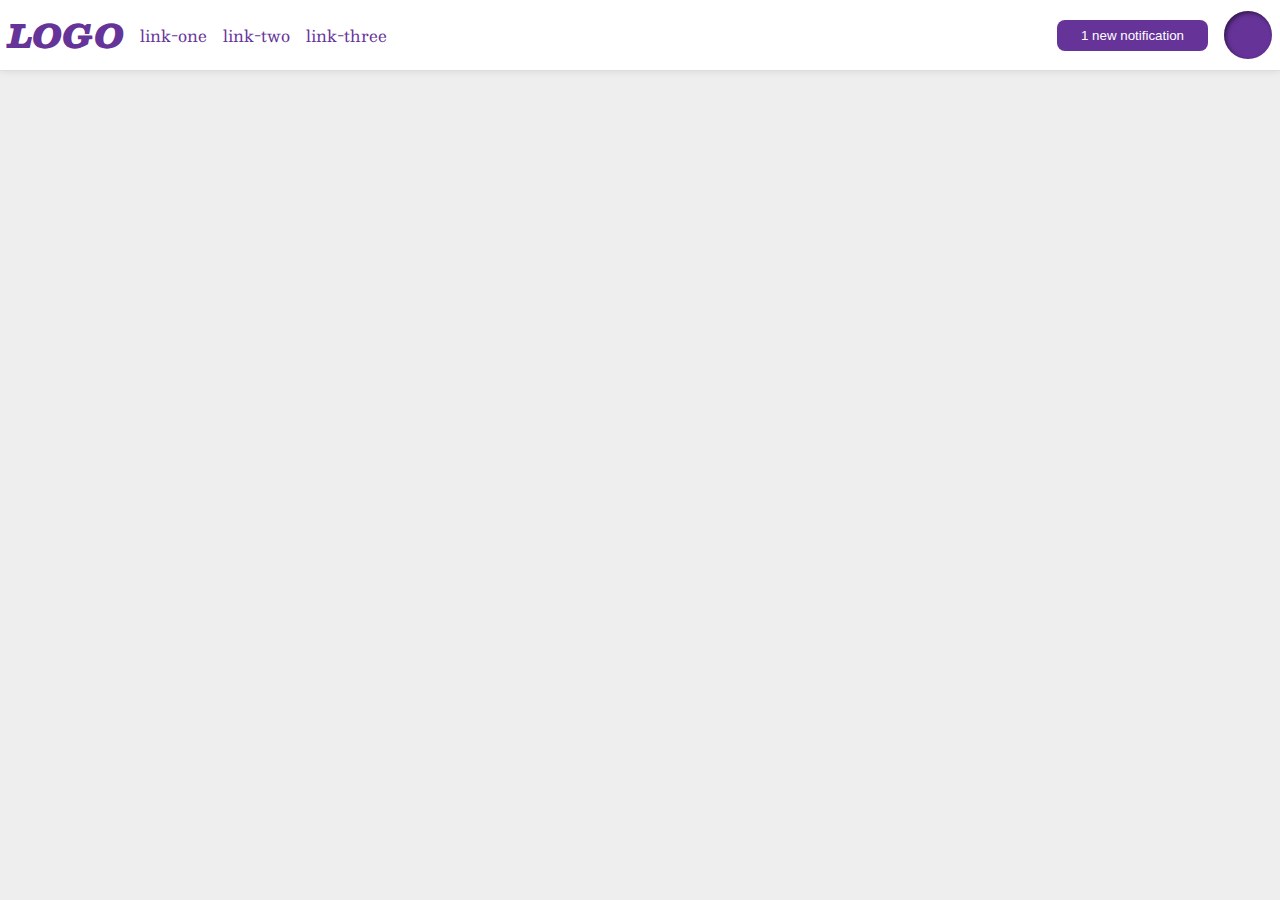
<file: flex/03-flex-header-2/index.html>
<!DOCTYPE html>
<html lang="en">
  <head>
    <meta charset="UTF-8">
    <meta http-equiv="X-UA-Compatible" content="IE=edge">
    <meta name="viewport" content="width=device-width, initial-scale=1.0">
    <title>Flex Header 2</title>
    <link rel="stylesheet" href="style.css">
  </head>
  <body>
    <div class="header">
      <div class="header-left">
        <div class="logo">
          LOGO
        </div>
        <ul class="links">
          <li><a href="google.com">link-one</a></li>
          <li><a href="google.com">link-two</a></li>
          <li><a href="google.com">link-three</a></li>
        </ul>
      </div>
      <div class="header-right">
        <button class="notifications">
          1 new notification
        </button>
        <div class="profile-image"></div>
      </div>
    </div>
  </body>
</html>
</file>
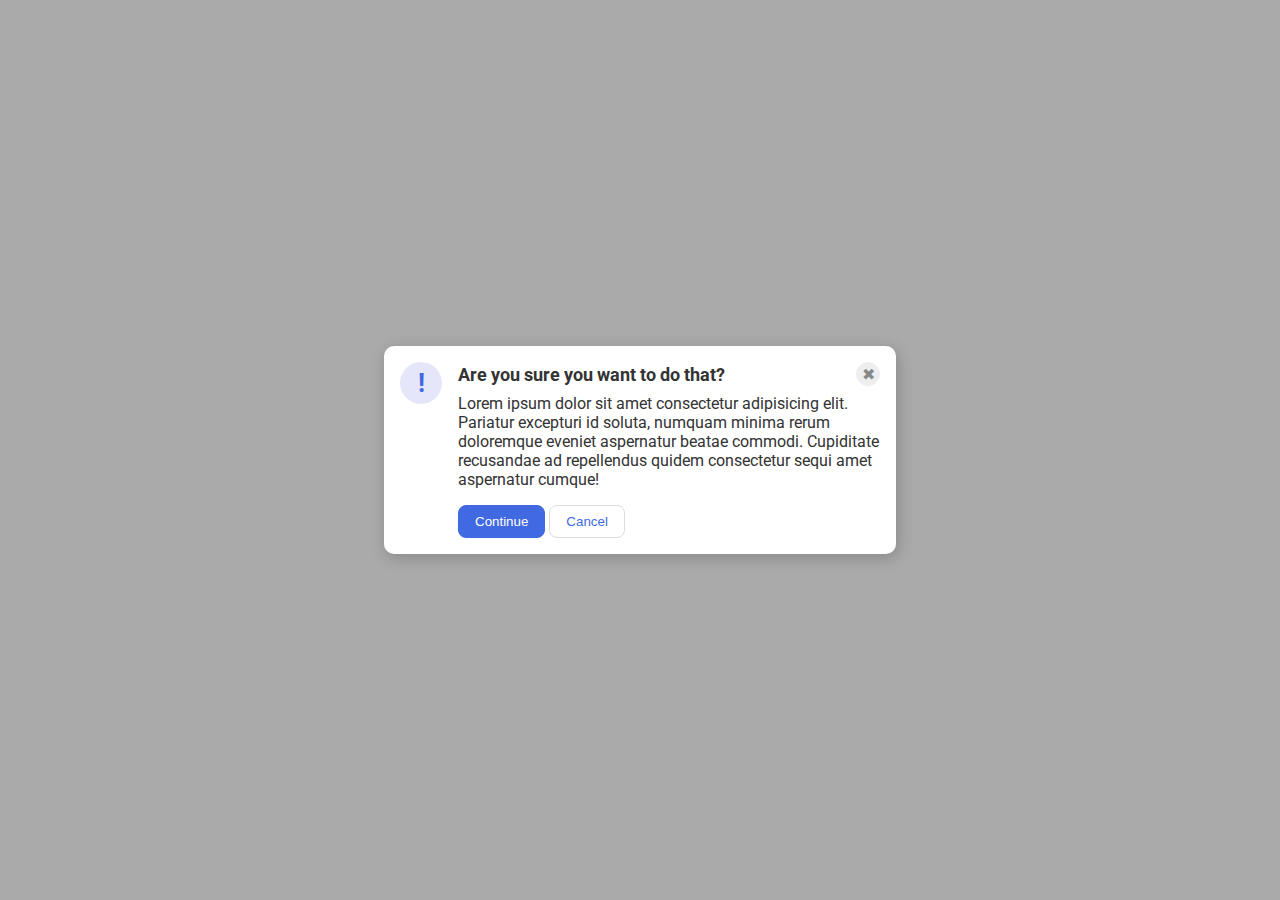
<file: flex/05-flex-modal/index.html>
<!DOCTYPE html>
<html lang="en">
  <head>
    <meta charset="UTF-8">
    <meta http-equiv="X-UA-Compatible" content="IE=edge">
    <meta name="viewport" content="width=device-width, initial-scale=1.0">
    <link rel="stylesheet" href="style.css">
    <title>Modal</title>
  </head>
  <body>
    <div class="modal">
      <div class="icon">!</div>
      <div class="message">

        <div class="header-close">
          <div class="header">Are you sure you want to do that?</div>
          <button class="close-button">✖</button>
        </div>
        <div class="text">Lorem ipsum dolor sit amet consectetur adipisicing elit. Pariatur excepturi id soluta, numquam minima rerum doloremque eveniet aspernatur beatae commodi. Cupiditate recusandae ad repellendus quidem consectetur sequi amet aspernatur cumque!</div>
        <div class="options">
          <button class="continue">Continue</button>
          <button class="cancel">Cancel</button>
        </div>
      </div>
    </div>
  </body>
</html>
</file>
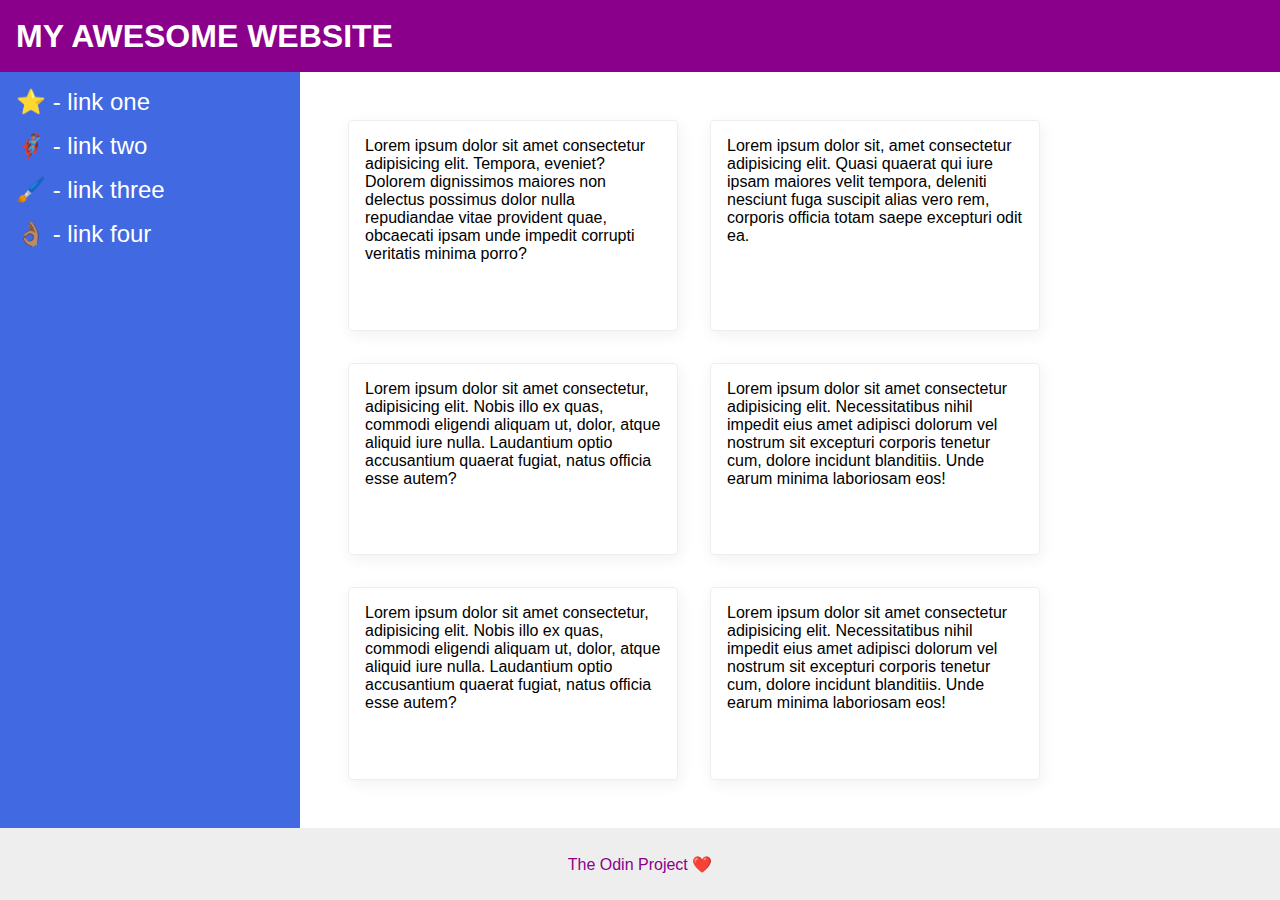
<file: flex/07-flex-layout-2/index.html>
<!DOCTYPE html>
<html lang="en">
  <head>
    <meta charset="UTF-8">
    <meta http-equiv="X-UA-Compatible" content="IE=edge">
    <meta name="viewport" content="width=device-width, initial-scale=1.0">
    <title>The Holy Grail</title>
    <link rel="stylesheet" href="style.css">
  </head>
  <body>
    <div class="header">
      MY AWESOME WEBSITE
    </div>
    
    <div class="sidebar-content">
      <div class="sidebar">
        <ul>
          <li><a href="#">⭐ - link one</a></li>
          <li><a href="#">🦸🏽‍♂️ - link two</a></li>
          <li><a href="#">🖌️ - link three</a></li>
          <li><a href="#">👌🏽 - link four</a></li>
        </ul>
      </div>
      <div class="content">
        <div class="card">Lorem ipsum dolor sit amet consectetur adipisicing elit. Tempora, eveniet? Dolorem dignissimos maiores non delectus possimus dolor nulla repudiandae vitae provident quae, obcaecati ipsam unde impedit corrupti veritatis minima porro?</div>
        <div class="card">Lorem ipsum dolor sit, amet consectetur adipisicing elit. Quasi quaerat qui iure ipsam maiores velit tempora, deleniti nesciunt fuga suscipit alias vero rem, corporis officia totam saepe excepturi odit ea.</div>
        <div class="card">Lorem ipsum dolor sit amet consectetur, adipisicing elit. Nobis illo ex quas, commodi eligendi aliquam ut, dolor, atque aliquid iure nulla. Laudantium optio accusantium quaerat fugiat, natus officia esse autem?</div>
        <div class="card">Lorem ipsum dolor sit amet consectetur adipisicing elit. Necessitatibus nihil impedit eius amet adipisci dolorum vel nostrum sit excepturi corporis tenetur cum, dolore incidunt blanditiis. Unde earum minima laboriosam eos!</div>
        <div class="card">Lorem ipsum dolor sit amet consectetur, adipisicing elit. Nobis illo ex quas, commodi eligendi aliquam ut, dolor, atque aliquid iure nulla. Laudantium optio accusantium quaerat fugiat, natus officia esse autem?</div>
        <div class="card">Lorem ipsum dolor sit amet consectetur adipisicing elit. Necessitatibus nihil impedit eius amet adipisci dolorum vel nostrum sit excepturi corporis tenetur cum, dolore incidunt blanditiis. Unde earum minima laboriosam eos!</div>
      </div>
    </div>
    
    <div class="footer">
      The Odin Project ❤️
    </div>
  </body>
</html>
</file>
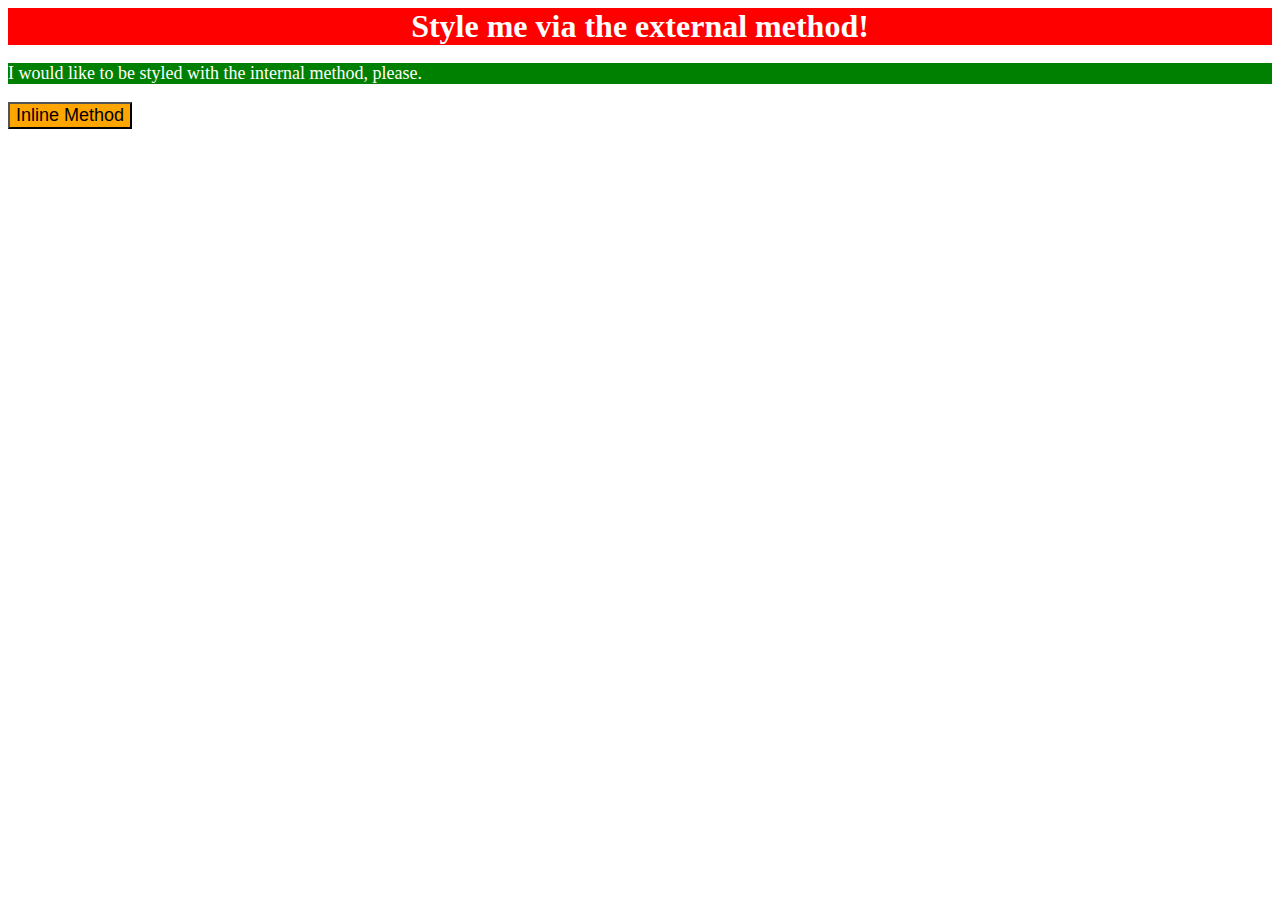
<file: foundations/01-css-methods/index.html>
<!DOCTYPE html>
<html lang="en">
  <head>
    <meta charset="UTF-8">
    <meta http-equiv="X-UA-Compatible" content="IE=edge">
    <meta name="viewport" content="width=device-width, initial-scale=1.0">
    <title>Methods for Adding CSS</title>
    <link rel="stylesheet" href="style.css">
    <style>
      p {
        background-color: green;
        color: white;
        font-size: 18px;
      }
    </style>
  </head>
  <body>
    <div>Style me via the external method!</div>
    <p>I would like to be styled with the internal method, please.</p>
    <button style="background-color: orange; font-size: 18px;">Inline Method</button>
  </body>
</html>
</file>
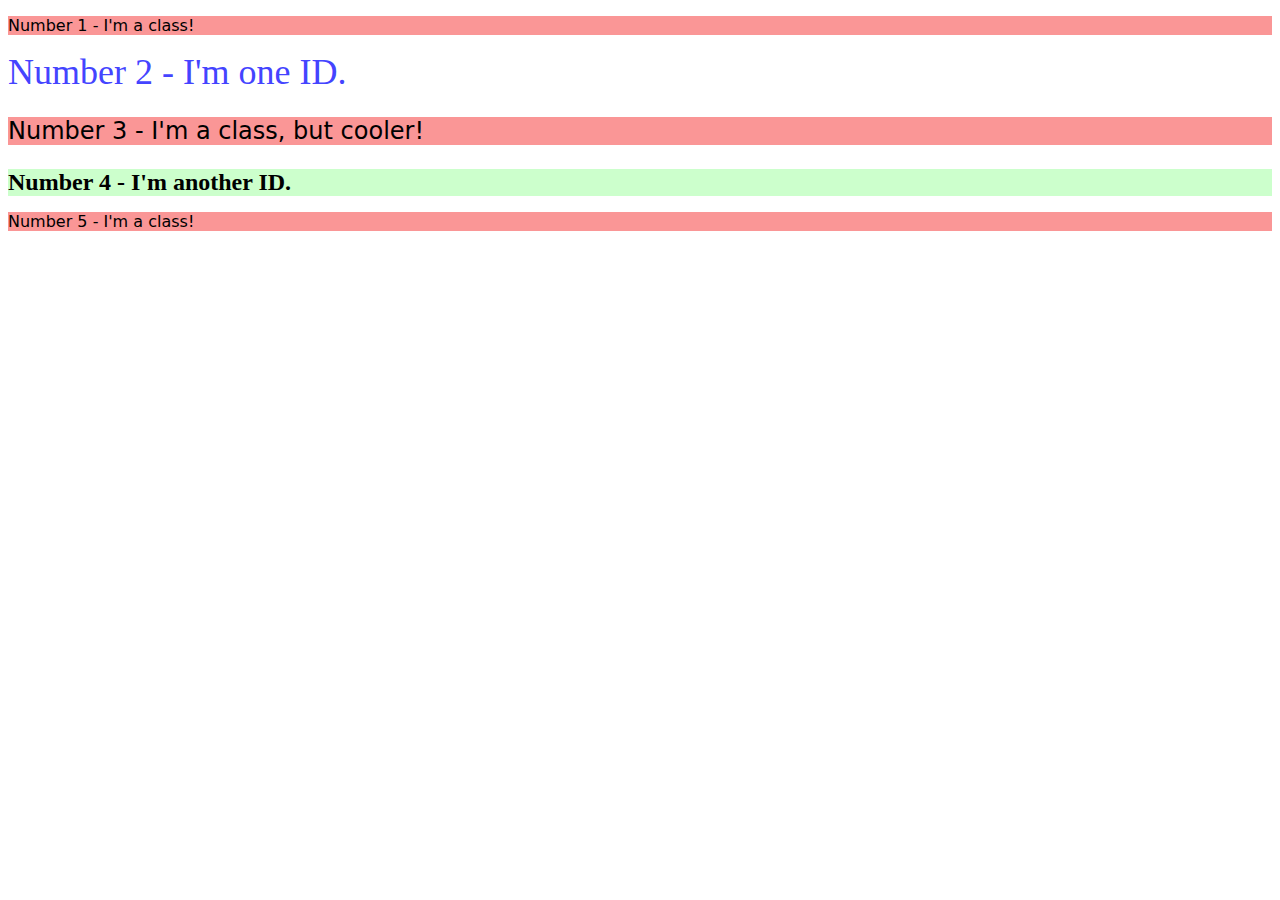
<file: foundations/02-class-id-selectors/index.html>
<!DOCTYPE html>
<html lang="en">
  <head>
    <meta charset="UTF-8">
    <meta http-equiv="X-UA-Compatible" content="IE=edge">
    <meta name="viewport" content="width=device-width, initial-scale=1.0">
    <title>Class and ID Selectors</title>
    <link rel="stylesheet" href="style.css">
  </head>
  <body>
    <p class="odd-number">Number 1 - I'm a class!</p>
    <div id="number-two">Number 2 - I'm one ID.</div>
    <p class="odd-number number-three">Number 3 - I'm a class, but cooler!</p>
    <div id="number-four">Number 4 - I'm another ID.</div>
    <p class="odd-number">Number 5 - I'm a class!</p>
  </body>
</html>
</file>
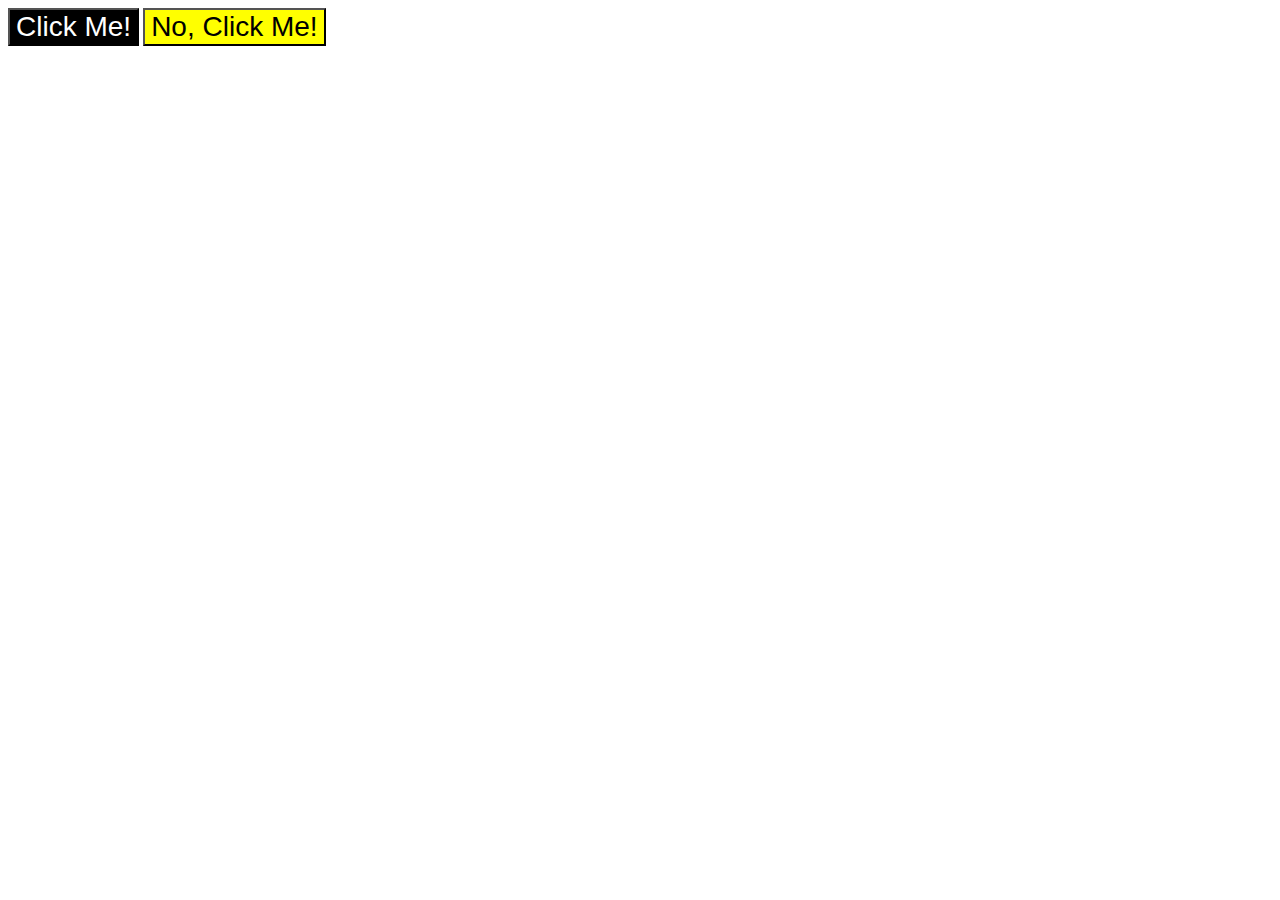
<file: foundations/03-grouping-selectors/index.html>
<!DOCTYPE html>
<html lang="en">
  <head>
    <meta charset="UTF-8">
    <meta http-equiv="X-UA-Compatible" content="IE=edge">
    <meta name="viewport" content="width=device-width, initial-scale=1.0">
    <title>Grouping Selectors</title>
    <link rel="stylesheet" href="style.css">
  </head>
  <body>
    <button class="button-one">Click Me!</button>
    <button class="button-two">No, Click Me!</button>
  </body>
</html>
</file>
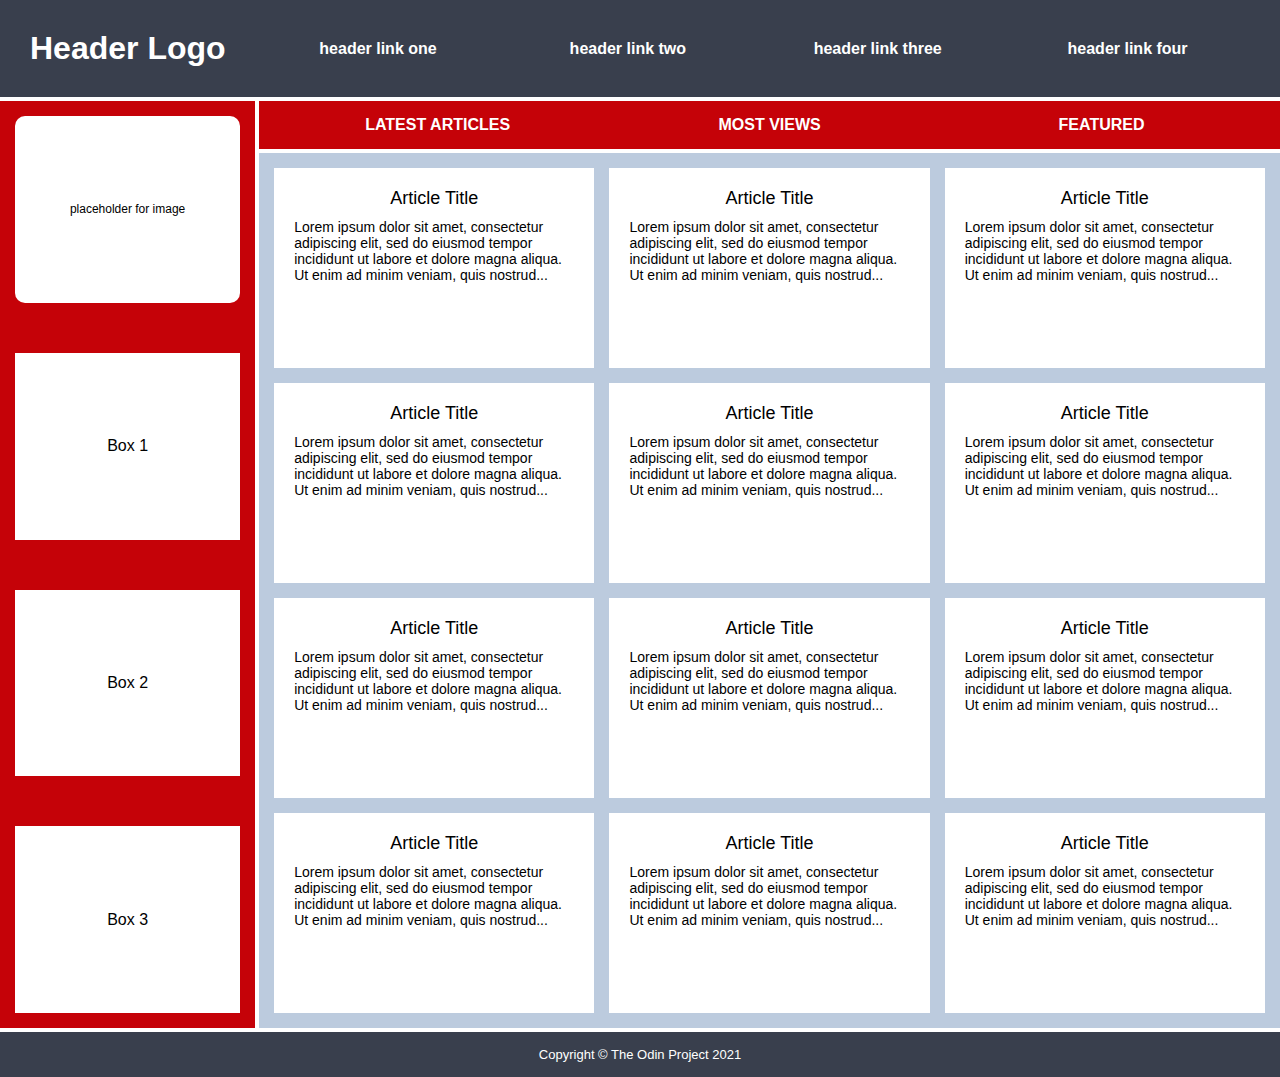
<file: grid/03-grid-layout-3/index.html>
<!DOCTYPE html>
<html lang="en">

<head>
  <meta charset="UTF-8">
  <meta http-equiv="X-UA-Compatible" content="IE=edge">
  <meta name="viewport" content="width=device-width, initial-scale=1.0">
  <title>Holy Grail Mockup</title>
  <link rel="stylesheet" href="style.css">
</head>

<body>
  <div class="container">

    <div class="header">
      <div class="logo">Header Logo</div>
      <div class="menu">
        <ul>
          <li>header link one</li>
          <li>header link two</li>
          <li>header link three</li>
          <li>header link four</li>
        </ul>
      </div>
    </div>

    <div class="sidebar">
      <div class="photo">
        <p>placeholder for image</p>
      </div>
      <div class="side-content">Box 1</div>
      <div class="side-content">Box 2</div>
      <div class="side-content">Box 3</div>
    </div>

    <div class="nav">
      <ul>
        <li>Latest Articles</li>
        <li>Most Views</li>
        <li>Featured</li>
      </ul>
    </div>

    <div class="article">
      <div class="card">
        <p class="title">Article Title</p>
        <p>Lorem ipsum dolor sit amet, consectetur adipiscing elit, sed do eiusmod tempor incididunt ut labore et dolore
          magna aliqua. Ut enim ad minim veniam, quis nostrud...</p>
      </div>
      <div class="card">
        <p class="title">Article Title</p>
        <p>Lorem ipsum dolor sit amet, consectetur adipiscing elit, sed do eiusmod tempor incididunt ut labore et dolore
          magna aliqua. Ut enim ad minim veniam, quis nostrud...</p>
      </div>
      <div class="card">
        <p class="title">Article Title</p>
        <p>Lorem ipsum dolor sit amet, consectetur adipiscing elit, sed do eiusmod tempor incididunt ut labore et dolore
          magna aliqua. Ut enim ad minim veniam, quis nostrud...</p>
      </div>
      <div class="card">
        <p class="title">Article Title</p>
        <p>Lorem ipsum dolor sit amet, consectetur adipiscing elit, sed do eiusmod tempor incididunt ut labore et dolore
          magna aliqua. Ut enim ad minim veniam, quis nostrud...</p>
      </div>
      <div class="card">
        <p class="title">Article Title</p>
        <p>Lorem ipsum dolor sit amet, consectetur adipiscing elit, sed do eiusmod tempor incididunt ut labore et dolore
          magna aliqua. Ut enim ad minim veniam, quis nostrud...</p>
      </div>
      <div class="card">
        <p class="title">Article Title</p>
        <p>Lorem ipsum dolor sit amet, consectetur adipiscing elit, sed do eiusmod tempor incididunt ut labore et dolore
          magna aliqua. Ut enim ad minim veniam, quis nostrud...</p>
      </div>
      <div class="card">
        <p class="title">Article Title</p>
        <p>Lorem ipsum dolor sit amet, consectetur adipiscing elit, sed do eiusmod tempor incididunt ut labore et dolore
          magna aliqua. Ut enim ad minim veniam, quis nostrud...</p>
      </div>
      <div class="card">
        <p class="title">Article Title</p>
        <p>Lorem ipsum dolor sit amet, consectetur adipiscing elit, sed do eiusmod tempor incididunt ut labore et dolore
          magna aliqua. Ut enim ad minim veniam, quis nostrud...</p>
      </div>
      <div class="card">
        <p class="title">Article Title</p>
        <p>Lorem ipsum dolor sit amet, consectetur adipiscing elit, sed do eiusmod tempor incididunt ut labore et dolore
          magna aliqua. Ut enim ad minim veniam, quis nostrud...</p>
      </div>
      <div class="card">
        <p class="title">Article Title</p>
        <p>Lorem ipsum dolor sit amet, consectetur adipiscing elit, sed do eiusmod tempor incididunt ut labore et dolore
          magna aliqua. Ut enim ad minim veniam, quis nostrud...</p>
      </div>
      <div class="card">
        <p class="title">Article Title</p>
        <p>Lorem ipsum dolor sit amet, consectetur adipiscing elit, sed do eiusmod tempor incididunt ut labore et dolore
          magna aliqua. Ut enim ad minim veniam, quis nostrud...</p>
      </div>
      <div class="card">
        <p class="title">Article Title</p>
        <p>Lorem ipsum dolor sit amet, consectetur adipiscing elit, sed do eiusmod tempor incididunt ut labore et dolore
          magna aliqua. Ut enim ad minim veniam, quis nostrud...</p>
      </div>
    </div>

    <div class="footer">
      <p>Copyright © The Odin Project 2021</p>
    </div>

  </div>
</body>

</html>
</file>
<file: flex/03-flex-header-2/style.css>
/* this is some magical font-importing.  
you'll learn about it later. */
@import url('https://fonts.googleapis.com/css2?family=Besley:ital,wght@0,400;1,900&display=swap');

* {
  margin: 0;
  padding: 0;
}

body {
  margin: 0;
  background: #eee;
  font-family: Besley, serif;
}

.header {
  background: white;
  border-bottom: 1px solid #ddd;
  box-shadow: 0 0 8px rgba(0,0,0,.1);
  display: flex;
  justify-content: space-between;
  padding: 8px;
}

.header-left,
.header-right,
.links {
  display: flex;
  align-items: center;
  gap: 16px;
}

.profile-image {
  background: rebeccapurple;
  box-shadow: inset 2px 2px 4px rgba(0,0,0,.5);
  border-radius: 50%;
  width: 48px;
  height: 48px;
}

.logo {
  color: rebeccapurple;
  font-size: 32px;
  font-weight: 900;
  font-style: italic;
}

button {
  border: none;
  border-radius: 8px;
  background: rebeccapurple;
  color: white;
  padding: 8px 24px;
}

a {
  /* this removes the line under our links */
  text-decoration: none;
  color: rebeccapurple;
}

ul {
  list-style-type: none;
}
</file>
<file: flex/05-flex-modal/style.css>
@import url('https://fonts.googleapis.com/css2?family=Roboto:wght@400;700&display=swap');

html, body {
  height: 100%;
}

body {
  font-family: Roboto, sans-serif;
  margin: 0;
  background: #aaa;
  color: #333;
  /* I'll give you this one for free lol */
  display: flex;
  align-items: center;
  justify-content: center;
}

.message {
  display: flex;
  flex-direction: column;
  /* justify-content: center; */
}

.header-close {
  display: flex;
  justify-content: space-between;
  align-items: center;
  font-size: 18px;
  font-weight: 700;
  margin-bottom: 8px;
}

.text {
  margin-bottom: 16px;
}

.modal {
  background: white;
  width: 480px;
  border-radius: 10px;
  box-shadow: 2px 4px 16px rgba(0,0,0,.2);
  display: flex;
  gap: 16px;
  padding: 16px;
}

.icon {
  color: royalblue;
  font-size: 26px;
  font-weight: 700;
  background: lavender;
  width: 42px;
  height: 42px;
  border-radius: 50%;
  display: flex;
  align-items: center;
  justify-content: center;
  flex-shrink: 0;
}

.close-button {
  background: #eee;
  border-radius: 50%;
  color: #888;
  font-weight: 400;
  font-size: 16px;
  height: 24px;
  width: 24px;
  display: flex;
  align-items: center;
  justify-content: center;
  border: 1px solid #eee;
  padding: 0;
}

button {
  cursor: pointer;
  padding: 8px 16px;
  border-radius: 8px;
}

button.continue {
  background: royalblue;
  border: 1px solid royalblue;
  color: white;
}

button.cancel {
  background: white;
  border: 1px solid #ddd;
  color: royalblue;
}
</file>
<file: flex/07-flex-layout-2/style.css>
* {
  margin: 0;
  padding: 0;
  box-sizing: border-box;
}
  
body {
  font-family: -apple-system, BlinkMacSystemFont, 'Segoe UI', Roboto, Oxygen, Ubuntu, Cantarell, 'Open Sans', 'Helvetica Neue', sans-serif;
  margin: 0;
  min-height: 100vh;
  display: flex;
  flex-direction: column;
}

.sidebar-content {
  display: flex;
  flex: 1;
}

.content {
  display: flex;
  flex-wrap: wrap;
  padding: 48px;
  gap: 32px
}

.sidebar ul {
  display: flex;
  flex-direction: column;
  list-style-type: none;
  gap: 16px;
}

.sidebar a {
  text-decoration: none;
  color: white;
  font-size: 24px;
}

.header {
  height: 72px;
  background: darkmagenta;
  color: white;
  display: flex;
  align-items: center;
  font-size: 32px;
  font-weight: 900;
  padding: 0 16px;
}

.footer {
  height: 72px;
  background: #eee;
  color: darkmagenta;
  display: flex;
  justify-content: center;
  align-items: center;
}

.sidebar {
  width: 300px;
  padding: 16px;
  flex-shrink: 0;
  background: royalblue;
  box-sizing: border-box;
}

.card {
  width: 330px;
  padding: 16px;
  border: 1px solid #eee;
  box-shadow: 2px 4px 16px rgba(0,0,0,.06);
  border-radius: 4px;
}
</file>
<file: foundations/01-css-methods/style.css>
div {
    background-color: red;
    color: white;
    font-size: 32px;
    text-align: center;
    font-weight: bold;
}
</file>
<file: foundations/02-class-id-selectors/style.css>
.odd-number {
    background-color: rgb(250, 150, 150);
    font-family: Verdana, "DejaVu Sans", sans-serif;
}

#number-two {
    color: #4444FF;
    font-size: 36px;
}

.number-three {
    font-size: 24px;
}

#number-four {
    background-color: hsl(120, 100%, 90%);
    font-size: 24px;
    font-weight: bold;
}
</file>
<file: foundations/03-grouping-selectors/style.css>
.button-one,
.button-two {
    font-family: Helvetica, "Times New Roman", sans-serif;
    font-size: 28px;
}

.button-one {
    background-color: black;
    color: white;
}

.button-two {
    background-color: yellow;
}
</file>
<file: grid/03-grid-layout-3/style.css>
* {
  margin: 0;
  padding: 0;
}

body,
.container {
  min-height: 100vh;
}

.container {
  text-align: center;
  display: grid;
  grid-template-columns: 1fr 4fr;
  grid-template-rows: auto auto 1fr auto;
  grid-template-areas:
    "header header"
    "sidebar nav"
    "sidebar article"
    "footer footer";
  gap: 4px;
}

.container div {
  padding: 15px;
  font-size: 32px;
  font-family: Helvetica;
  font-weight: bold;
  color: white;
}

.header {
  background-color: #393f4d;
  grid-area: header;
  display: grid;
  grid-template-columns: max-content 1fr;
  align-items: center;
}

.menu ul {
  display: grid;
  grid-template-columns: repeat(auto-fit, minmax(130px, 1fr));
  gap: 5px
}

li {
  list-style-type: none;
}

.menu ul,
.menu li {
  font-size: 16px;
}

.sidebar {
  background-color: #C50208;
  grid-area: sidebar;

  display: grid;
  grid-auto-rows: 1fr;
  gap: 50px;
}

.sidebar > * {
  display: grid;
  align-items: center;
}

.sidebar .photo {
  background-color: white;
  color: black;
  font-size: 12px;
  font-weight: normal;
  border-radius: 10px;
}


.sidebar .side-content {
  background-color: white;
  color: black;
  font-size: 16px;
  font-weight: normal;
}

.nav {
  background-color: #C50208;
  grid-template-areas: nav;
}

.nav ul {
  display: grid;
  grid-template-columns: repeat(auto-fit, minmax(150px, 1fr));
  gap: 5px;
}

.nav ul li {
  font-size: 16px;
  text-transform: uppercase;
}

.article {
  background-color: #bccbde;
  grid-area: article;

  display: grid;
  grid-template-columns: repeat(auto-fit, minmax(250px, 1fr));
  grid-auto-rows: 200px;
  gap: 15px;
}

.article p {
  font-size: 18px;
  font-family: sans-serif;
  color: white;
  text-align: left;
}

.article .card {
  background-color: #FFFFFF;
  color: black;
  text-align: center;
}

.card p {
  color: black;
  font-weight: normal;
  font-size: 14px;
  padding: 5px;
}

.card .title {
  font-size: 18px;
  text-align: center;
}

.footer {
  background-color: #393f4d;
  grid-area: footer;
}

.footer p {
  font-size: 13px;
  font-weight: normal;
}
</file>
